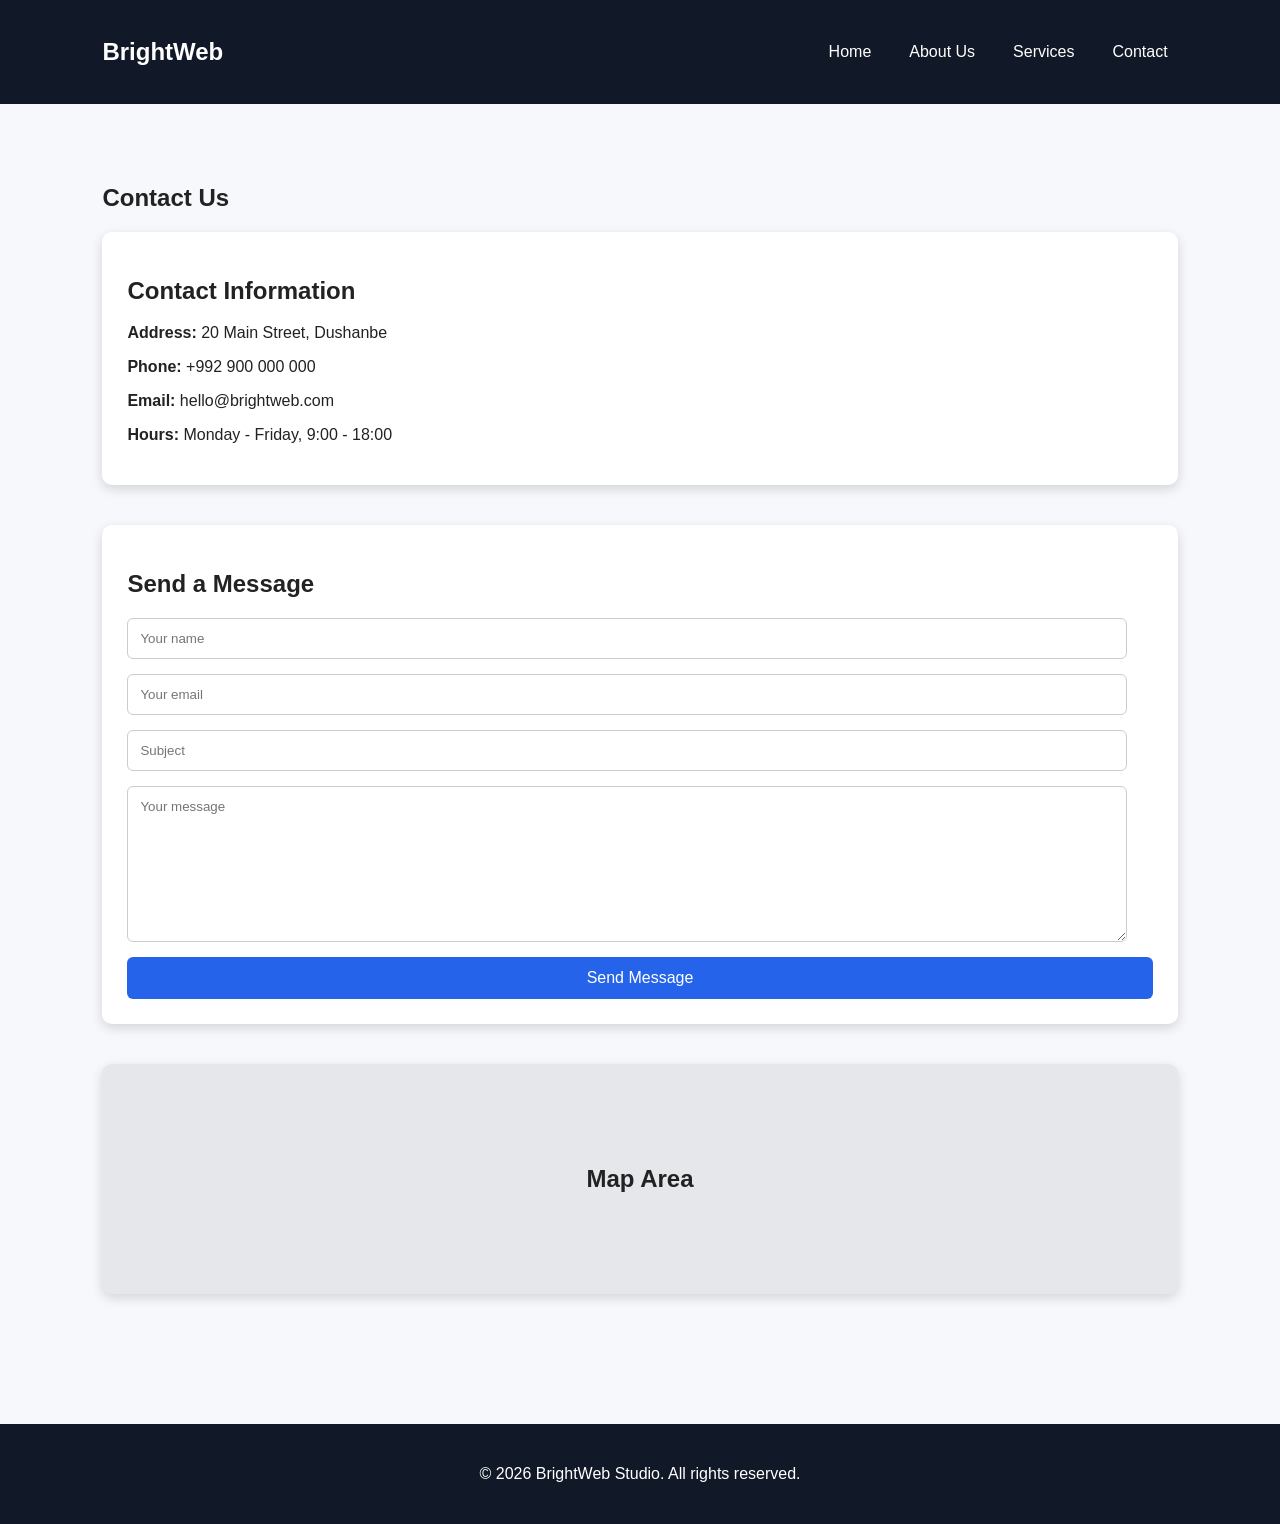
<file: contacts.html>
<!DOCTYPE html>
<html lang="en">

<head>
    <meta charset="UTF-8">
    <meta name="viewport" content="width=device-width, initial-scale=1.0">
    <title>BrightWeb - Contact</title>
    <link rel="stylesheet" href="style.css">
</head>

<body>

    <header>
        <div class="navbar">
            <h2>BrightWeb</h2>

            <nav>
                <a href="index.html">Home</a>
                <a href="about.html">About Us</a>
                <a href="services.html">Services</a>
                <a href="contacts.html" class="active">Contact</a>
            </nav>
        </div>
    </header>

    <main>
        <section class="container">

            <h1 class="section-title">Contact Us</h1>
            <div class="contact-box">
                <div class="contact-info">
                    <h2>Contact Information</h2>

                    <p>
                        <strong>Address:</strong> 20 Main Street, Dushanbe
                    </p>

                    <p>
                        <strong>Phone:</strong>
                        +992 900 000 000
                    </p>

                    <p> <strong>Email:</strong> hello@brightweb.com </p>

                    <p><strong>Hours:</strong> Monday - Friday, 9:00 - 18:00 </p>

                </div>

                <div class="form-box">
                    <h2>Send a Message</h2>
                    <form>

                        <input type="text" placeholder="Your name" required>
                        <input type="email" placeholder="Your email" required>
                        <input type="text" placeholder="Subject" required>
                        <textarea placeholder="Your message" required></textarea>
                        <button type="submit"> Send Message</button>
                    </form>
                </div>
            </div>

             <div class="map">
            <h2>Map Area</h2>
        </div>
        
        </section>
    </main>

    <footer>
        <p>© 2026 BrightWeb Studio. All rights reserved.</p>
    </footer>

</body>

</html>
</file>
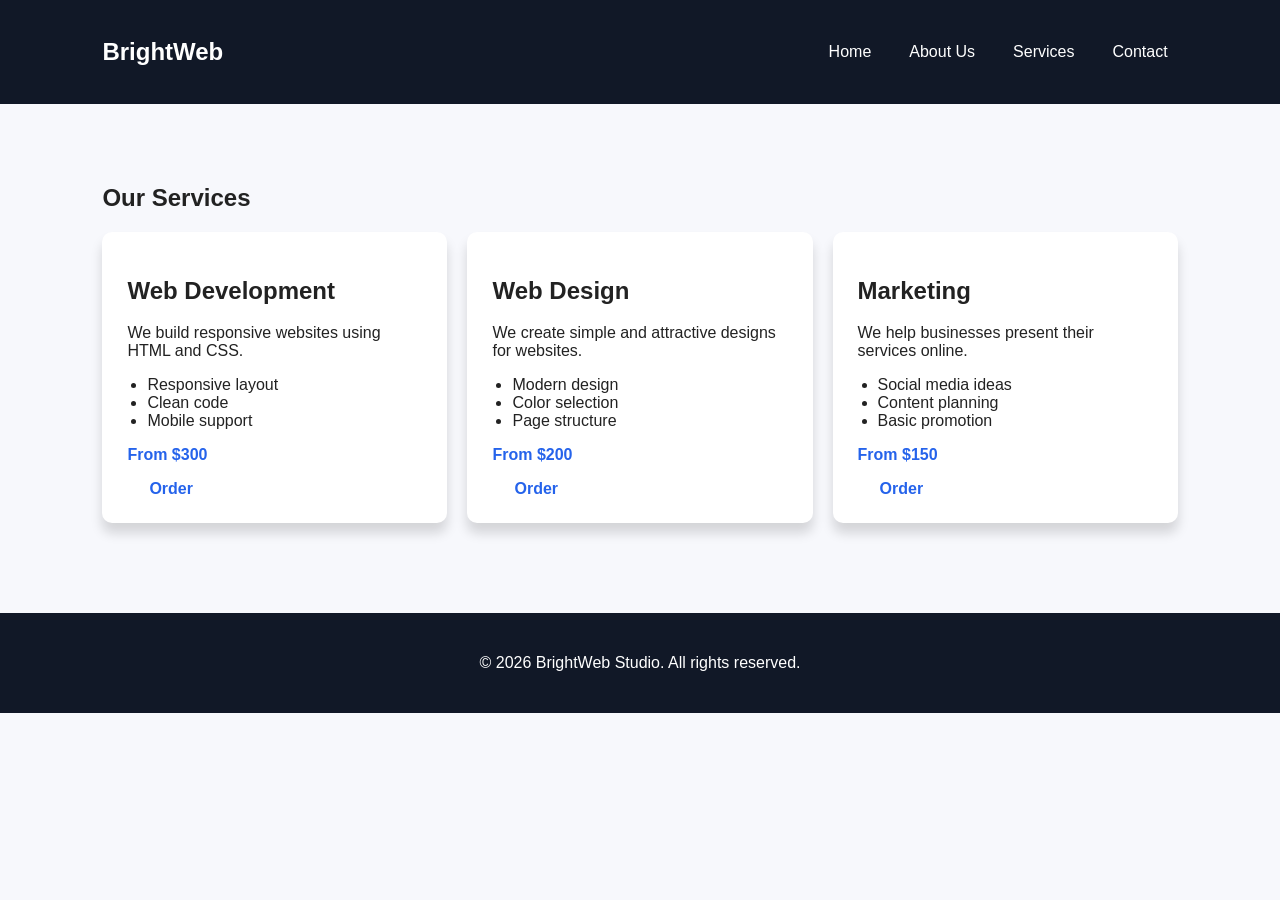
<file: services.html>
<!DOCTYPE html>
<html lang="en">

<head>
    <meta charset="UTF-8">
    <meta name="viewport" content="width=device-width, initial-scale=1.0">
    <title>BrightWeb - Services</title>
    <link rel="stylesheet" href="style.css">
</head>

<body>

    <header>
        <div class="navbar">
            <h2>BrightWeb</h2>

            <nav>
                <a href="index.html">Home</a>
                <a href="about.html">About Us</a>
                <a href="services.html" class="active">Services</a>
                <a href="contacts.html">Contact</a>
            </nav>
        </div>
    </header>

    <main>
        <section class="container">
            <h1 class="section-title">Our Services</h1>
            <div class="cards">

                <div class="card">
                    <h2>Web Development</h2>

                    <p> We build responsive websites using HTML and CSS. </p>

                    <ul>
                        <li>Responsive layout</li>
                        <li>Clean code</li>
                        <li>Mobile support</li>
                    </ul>
                    <p class="price">From $300</p>
                    <a href="contacts.html" class="button">Order</a>
                </div>

                <div class="card">

                    <h2>Web Design</h2>

                    <p>
                        We create simple and attractive designs
                        for websites.
                    </p>

                    <ul>
                        <li>Modern design</li>
                        <li>Color selection</li>
                        <li>Page structure</li>
                    </ul>

                    <p class="price">From $200</p>

                    <a href="contacts.html" class="button">Order </a>

                </div>
                <div class="card">

                    <h2>Marketing</h2>

                    <p>
                        We help businesses present their services online.
                    </p>

                    <ul>
                        <li>Social media ideas</li>
                        <li>Content planning</li>
                        <li>Basic promotion</li>
                    </ul>

                    <p class="price">From $150</p>

                    <a href="contacts.html" class="button">
                        Order
                    </a>

                </div>
            </div>
        </section>
    </main>

    <footer>
        <p>© 2026 BrightWeb Studio. All rights reserved.</p>
    </footer>

</body>

</html>
</file>
<file: style.css>
body {
    margin: 0;
    padding: 0;
    font-family: Arial, sans-serif;
    color: #222222;
    background: #f7f8fc;
}

header {
    background-color: #111827;
    color: white;
    padding: 18px 8%;
}

.navbar {
    display: flex;
    justify-content: space-between;
    align-items: center;
    flex-wrap: wrap;
    gap: 15px;
}

nav {
    display: flex;
    gap: 18px;
    flex-wrap: wrap;
}

nav a {
    color: white;
    text-decoration: none;
    transition: 0.3s ease-in-out;
    padding: 8px 10px;
    border-radius: 5px;
}

nav a:hover,
nav a:active {
    background-color: #2563eb;
}


.hero {
    text-align: center;
    padding: 90px 20px;
    background-color: #5a25eb;
    color: white;
}

.hero h1 {
    font-size: 44px;
}

.hero p {
    margin-bottom: 40px;
}

.button {
    background-color: white;
    text-decoration: none;
    color: #2563eb;
    padding: 12px 22px;
    border-radius: 6px;
    font-weight: bold;
    transition: 0.4s ease-in-out;
}

.button:hover {
    color: white;
    background-color: #5a25eb;
    border: 1px solid white;
}

.container {
    width: 84%;
    max-width: 1100px;
    margin: auto;
    padding: 60px 0;
}

.section title {
    text-align: center;
    margin-bottom: 35px;
}

.cards {
    display: flex;
    flex-wrap: wrap;
    gap: 20px;
}

.card {
    flex: 1 1 200px;
    background-color: white;
    padding: 25px;
    border-radius: 10px;
    box-shadow: 0 10px 12px #0c0c0c26;
    transition: 0.3s ease-in-out;
}

.cards img {
    width: 100%;
}

.card:hover {
    transform: translateY(-8px);
}

.icon {
    font-size: 32px;
    margin-bottom: 10px;
}

footer {
    background-color: #111827;
    color: white;
    text-align: center;
    padding: 25px;
    margin-top: 30px;
}

.team-image {
    width: 100%;
    height: 180px;
    object-fit: cover;
    border-radius: 8px;
    margin-bottom: 15px;
}

.about-image {
    width: 100%;
    border-radius: 10px;
}

.two-columns {
    display: flex;
    gap: 40px;
    align-items: center;
    flex-wrap: wrap;
}

.two-columns div {
    flex: 1 1 400px;
}

.stats {
    display: flex;
    justify-content: center;
    flex-wrap: wrap;
    gap: 20px;
    text-align: center;
}

.stat {
    flex: 1 1 180px;
    background-color: white;
    padding: 25px;
    border-radius: 10px;
}

.stat h3 {
    font-size: 32px;
    color: #2563eb;
}

ul {
    padding-left: 20px;
    margin: 12px 0;
}

.price {
    color: #2563eb;
    font-weight: bold;
    font-size: 15px 0;
}

.contact-info,
.form-box,
.map {
    flex: 1 1 300px;
    background-color: white;
    padding: 25px;
    margin-bottom: 40px;
    border-radius: 10px;
    box-shadow: 0 4px 12px #0c0c0c26;
}

form {
    display: flex;
    flex-direction: column;
    gap: 15px;
}

input,
textarea {
    width: 95%;
    padding: 12px;
    border: 1px solid #cccccc;
    border-radius: 6px;
    font-family: Arial, sans-serif;
}

textarea {
    min-height: 130px;
}

form button {
    border: none;
    cursor: pointer;
    background: #2563eb;
    color: white;
    padding: 12px;
    border-radius: 6px;
    font-size: 16px;
}

form button:hover {
    background: #1d4ed8;
}

.map {
    margin-top: 30px;
    min-height: 180px;
    display: flex;
    align-items: center;
    justify-content: center;
    background: #e5e7eb;
}

@media (max-width: 600px) {
    .navbar {
        justify-content: center;
    }

    nav {
        justify-content: center;
    }

    .hero h1 {
        font-size: 32px;
    }

    .container {
        width: 90%;
    }

    .cards img {
        width: 100%;
    }
    form {
        display: flex;
        gap: 22px;
        }
}
</file>
